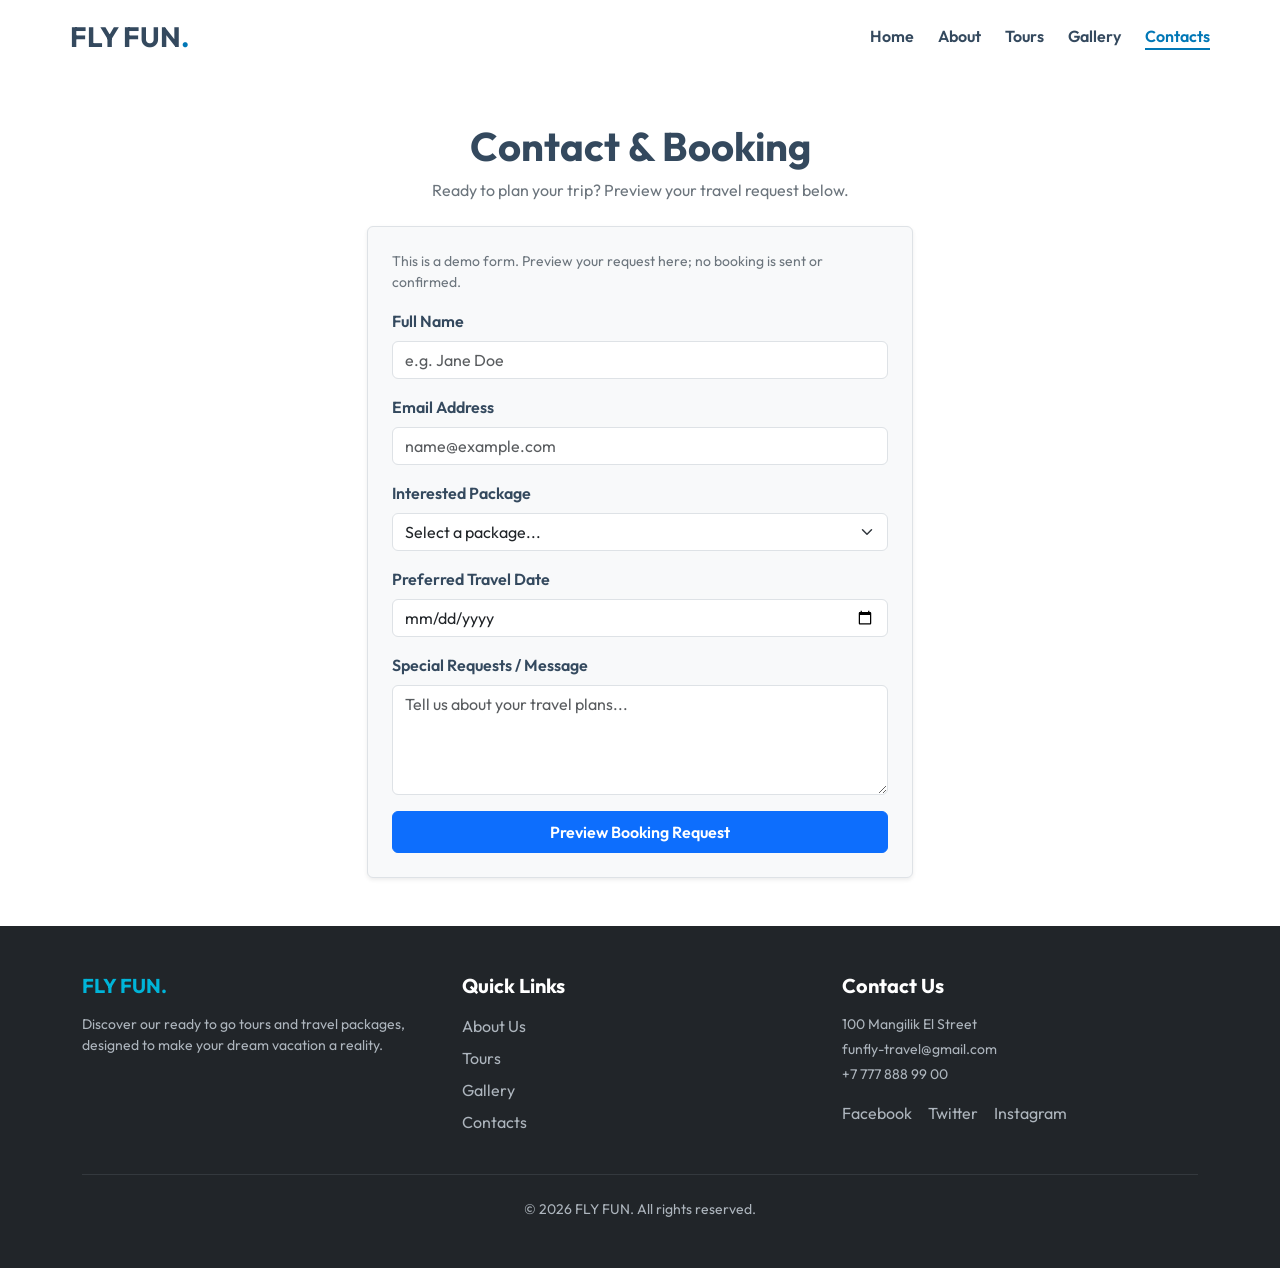
<file: contacts.html>
<!DOCTYPE html>
<html lang="en">
    <head>
        <meta charset="UTF-8">
        <meta name="viewport" content="width=device-width, initial-scale=1.0">
        <title>Contact and Booking | FLY FUN</title>
        <link rel="preconnect" href="https://fonts.googleapis.com">
        <link rel="preconnect" href="https://fonts.gstatic.com" crossorigin>
        <link href="https://fonts.googleapis.com/css2?family=Outfit:wght@100..900&amp;display=swap" rel="stylesheet">
        <link href="css/bootstrap.min.css" rel="stylesheet">
        <link rel="stylesheet" href="css/style.css">
    </head>
    <body>
        <header class="custom-header">
            <nav class="flex-nav container" aria-label="Main navigation">
                <div class="logo">
                    <a href="index.html" class="brand-link">FLY FUN<span>.</span>
                    </a>
                </div>
                <ul class="nav-list">
                    <li>
                        <a href="index.html" class="nav-link">Home</a>
                    </li>
                    <li>
                        <a href="about.html" class="nav-link">About</a>
                    </li>
                    <li>
                        <a href="tours.html" class="nav-link">Tours</a>
                    </li>
                    <li>
                        <a href="gallery.html" class="nav-link">Gallery</a>
                    </li>
                    <li>
                        <a href="contacts.html" class="nav-link active" aria-current="page">Contacts</a>
                    </li>
                </ul>
            </nav>
        </header>
        <main class="container py-5">
            <div class="row justify-content-center">
                <div class="col-12 col-md-8 col-lg-6">
                    <div class="text-center mb-4">
                        <h1 class="fw-bold">Contact &amp; Booking</h1>
                    <p class="text-secondary">Ready to plan your trip? Preview your travel request below.</p>
                    </div>
                    <!--Mandatory HTML Form-->
                    <form class="p-4 bg-light rounded shadow-sm border" id="booking-form" aria-describedby="booking-note">
                        <p id="booking-note" class="small text-secondary">This is a demo form. Preview your request here; no booking is sent or confirmed.</p>
                        <div class="mb-3">
                            <label for="fullName" class="form-label fw-semibold">Full Name</label>
                            <input type="text" class="form-control" id="fullName" placeholder="e.g. Jane Doe" required name="fullName" autocomplete="name">
                        </div>
                        <div class="mb-3">
                            <label for="emailAddr" class="form-label fw-semibold">Email Address</label>
                            <input type="email" class="form-control" id="emailAddr" placeholder="name@example.com" required name="email" autocomplete="email">
                        </div>
                        <div class="mb-3">
                            <label for="packageSelect" class="form-label fw-semibold">Interested Package</label>
                            <select class="form-select" id="packageSelect" required name="package">
                                <option value="" selected disabled>Select a package...</option>
                                <option value="beach">Tropical Beach Escape</option>
                                <option value="alpine">Alpine Trail Hiking</option>
                                <option value="europe">European Cultural Tour</option>
                                <option value="safari">Savannah Safari Explorer</option>
                            </select>
                        </div>
                        <div class="mb-3">
                            <label for="travelDate" class="form-label fw-semibold">Preferred Travel Date</label>
                            <input type="date" class="form-control" id="travelDate" name="travelDate">
                        </div>
                        <div class="mb-3">
                            <label for="userMessage" class="form-label fw-semibold">Special Requests / Message</label>
                            <textarea class="form-control" id="userMessage" rows="4" placeholder="Tell us about your travel plans..." name="message"></textarea>
                        </div>
                        <button type="submit" class="btn btn-primary w-100 py-2 fw-semibold">Preview Booking Request</button>
                        <p id="booking-feedback" class="alert alert-info mt-3 mb-0" role="status" hidden=""></p>
                    </form>
                </div>
            </div>
        </main>
        <footer class="site-footer bg-dark text-white py-5 mt-auto">
            <div class="container">
                <div class="row gy-4">
                    <!--col1-->
                    <div class="col-12 col-md-4">
                        <h2 class="h5 fw-bold text-primary mb-3">FLY FUN.</h2>
                        <p class="text-secondary small">Discover our ready to go tours and travel packages, designed to make your dream vacation a reality.</p>
                    </div>
                    <div class="col-12 col-md-4">
                        <h2 class="h5 fw-bold mb-3">Quick Links</h2>
                        <ul class="list-unstyled footer-links">
                            <li>
                                <a href="about.html">About Us</a>
                            </li>
                            <li>
                                <a href="tours.html">Tours</a>
                            </li>
                            <li>
                                <a href="gallery.html">Gallery</a>
                            </li>
                            <li>
                                <a href="contacts.html">Contacts</a>
                            </li>
                        </ul>
                    </div>
                    <div class="col-12 col-md-4">
                        <h2 class="h5 fw-bold mb-3">Contact Us</h2>
                        <p class="mb-1 text-secondary small">100 Mangilik El Street</p>
                        <p class="mb-1 text-secondary small">
                            <a class="contact-link" href="mailto:funfly-travel@gmail.com">funfly-travel@gmail.com</a>
                        </p>
                        <p class="mb-3 text-secondary small">
                            <a class="contact-link" href="tel:+77778889900">+7 777 888 99 00</a>
                        </p>
                        <div class="social-links">
                            <a href="https://www.facebook.com/" aria-label="Facebook website">Facebook</a>
                            <a href="https://x.com/" aria-label="Twitter website">Twitter</a>
                            <a href="https://www.instagram.com/" aria-label="Instagram website">Instagram</a>
                        </div>
                    </div>
                </div>
                <hr class="my-4 border-secondary">
                <div class="text-center small text-secondary">
                    <p class="mb-0">© 2026 FLY FUN. All rights reserved.</p>
                </div>
            </div>
        </footer>
        <script src="js/booking.js" defer></script>
    </body>
</html>
</file>
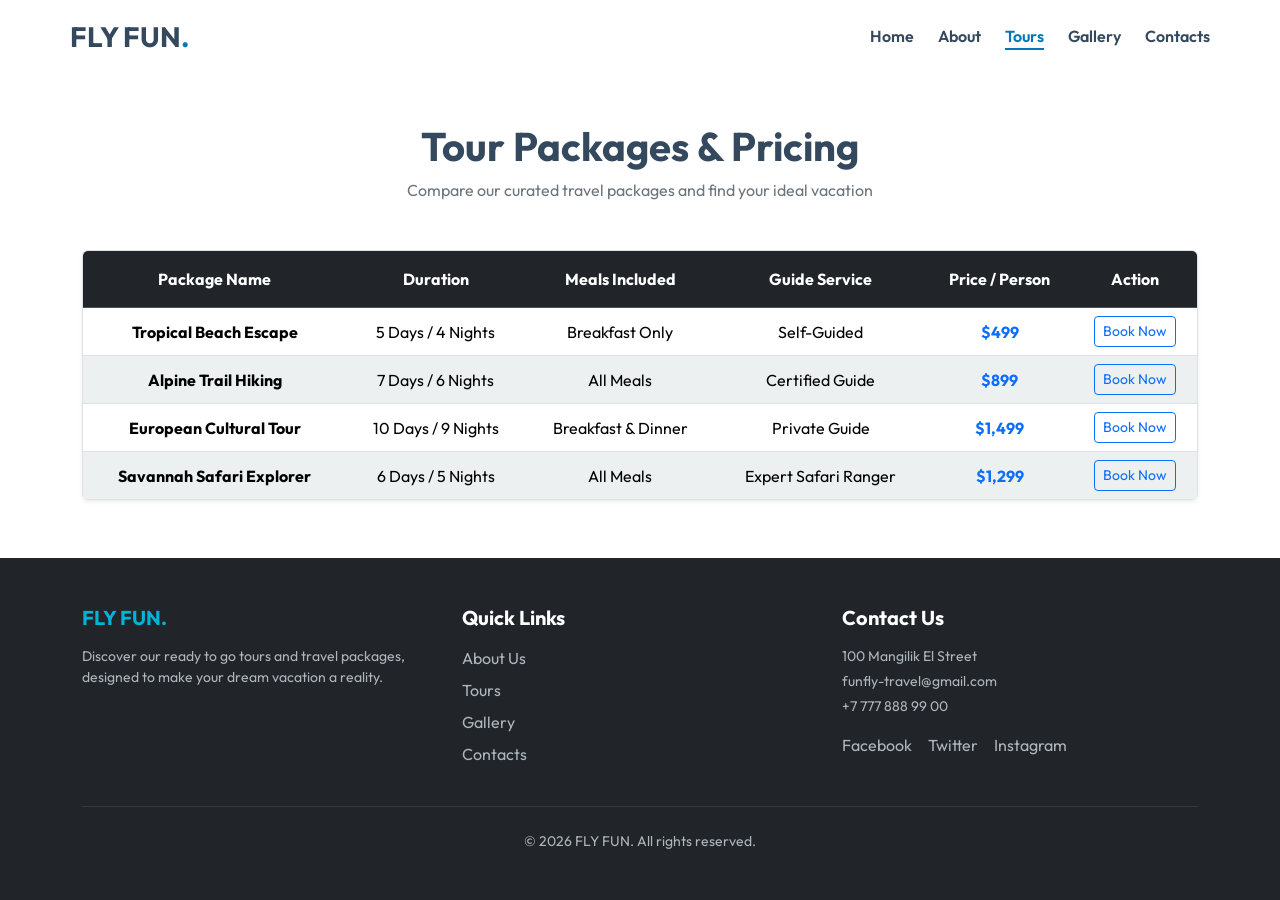
<file: tours.html>
<!DOCTYPE html>
<html lang="en">
    <head>
        <meta charset="UTF-8">
        <meta name="viewport" content="width=device-width, initial-scale=1.0">
        <title>Tours and Pricing | FLY FUN</title>
        <link rel="preconnect" href="https://fonts.googleapis.com">
        <link rel="preconnect" href="https://fonts.gstatic.com" crossorigin>
        <link href="https://fonts.googleapis.com/css2?family=Outfit:wght@100..900&amp;display=swap" rel="stylesheet">
        <link href="css/bootstrap.min.css" rel="stylesheet">
        <link rel="stylesheet" href="css/style.css">
    </head>
    <body>
        <header class="custom-header">
            <nav class="flex-nav container" aria-label="Main navigation">
                <div class="logo">
                    <a href="index.html" class="brand-link">FLY FUN<span>.</span>
                    </a>
                </div>
                <ul class="nav-list">
                    <li>
                        <a href="index.html" class="nav-link">Home</a>
                    </li>
                    <li>
                        <a href="about.html" class="nav-link">About</a>
                    </li>
                    <li>
                        <a href="tours.html" class="nav-link active" aria-current="page">Tours</a>
                    </li>
                    <li>
                        <a href="gallery.html" class="nav-link">Gallery</a>
                    </li>
                    <li>
                        <a href="contacts.html" class="nav-link">Contacts</a>
                    </li>
                </ul>
            </nav>
        </header>
        <main class="container py-5">
            <div class="text-center mb-5">
                <h1 class="fw-bold">Tour Packages &amp; Pricing</h1>
                <p class="text-secondary">Compare our curated travel packages and find your ideal vacation</p>
            </div>
            <!--Mandatory HTML Table wrapped in responsive wrapper-->
            <div class="table-responsive shadow-sm rounded border">
                <table class="table custom-table align-middle text-center mb-0">
                    <caption class="visually-hidden">Travel package comparison and prices per person in US dollars</caption>
                    <thead class="table-dark">
                        <tr>
                            <th scope="col" class="py-3">Package Name</th>
                            <th scope="col" class="py-3">Duration</th>
                            <th scope="col" class="py-3">Meals Included</th>
                            <th scope="col" class="py-3">Guide Service</th>
                            <th scope="col" class="py-3">Price / Person</th>
                            <th scope="col" class="py-3">Action</th>
                        </tr>
                    </thead>
                    <tbody>
                        <tr>
                            <th class="fw-bold" scope="row">Tropical Beach Escape</th>
                            <td>5 Days / 4 Nights</td>
                            <td>Breakfast Only</td>
                            <td>Self-Guided</td>
                            <td class="text-primary fw-bold">$499</td>
                            <td>
                                <a href="contacts.html?package=beach#booking-form" class="btn btn-sm btn-outline-primary">Book Now</a>
                            </td>
                        </tr>
                        <tr>
                            <th class="fw-bold" scope="row">Alpine Trail Hiking</th>
                            <td>7 Days / 6 Nights</td>
                            <td>All Meals</td>
                            <td>Certified Guide</td>
                            <td class="text-primary fw-bold">$899</td>
                            <td>
                                <a href="contacts.html?package=alpine#booking-form" class="btn btn-sm btn-outline-primary">Book Now</a>
                            </td>
                        </tr>
                        <tr>
                            <th class="fw-bold" scope="row">European Cultural Tour</th>
                            <td>10 Days / 9 Nights</td>
                            <td>Breakfast &amp; Dinner</td>
                            <td>Private Guide</td>
                            <td class="text-primary fw-bold">$1,499</td>
                            <td>
                                <a href="contacts.html?package=europe#booking-form" class="btn btn-sm btn-outline-primary">Book Now</a>
                            </td>
                        </tr>
                        <tr>
                            <th class="fw-bold" scope="row">Savannah Safari Explorer</th>
                            <td>6 Days / 5 Nights</td>
                            <td>All Meals</td>
                            <td>Expert Safari Ranger</td>
                            <td class="text-primary fw-bold">$1,299</td>
                            <td>
                                <a href="contacts.html?package=safari#booking-form" class="btn btn-sm btn-outline-primary">Book Now</a>
                            </td>
                        </tr>
                    </tbody>
                </table>
            </div>
        </main>
        <footer class="site-footer bg-dark text-white py-5 mt-auto">
            <div class="container">
                <div class="row gy-4">
                    <!--col1-->
                    <div class="col-12 col-md-4">
                        <h2 class="h5 fw-bold text-primary mb-3">FLY FUN.</h2>
                        <p class="text-secondary small">Discover our ready to go tours and travel packages, designed to make your dream vacation a reality.</p>
                    </div>
                    <div class="col-12 col-md-4">
                        <h2 class="h5 fw-bold mb-3">Quick Links</h2>
                        <ul class="list-unstyled footer-links">
                            <li>
                                <a href="about.html">About Us</a>
                            </li>
                            <li>
                                <a href="tours.html">Tours</a>
                            </li>
                            <li>
                                <a href="gallery.html">Gallery</a>
                            </li>
                            <li>
                                <a href="contacts.html">Contacts</a>
                            </li>
                        </ul>
                    </div>
                    <div class="col-12 col-md-4">
                        <h2 class="h5 fw-bold mb-3">Contact Us</h2>
                        <p class="mb-1 text-secondary small">100 Mangilik El Street</p>
                        <p class="mb-1 text-secondary small">
                            <a class="contact-link" href="mailto:funfly-travel@gmail.com">funfly-travel@gmail.com</a>
                        </p>
                        <p class="mb-3 text-secondary small">
                            <a class="contact-link" href="tel:+77778889900">+7 777 888 99 00</a>
                        </p>
                        <div class="social-links">
                            <a href="https://www.facebook.com/" aria-label="Facebook website">Facebook</a>
                            <a href="https://x.com/" aria-label="Twitter website">Twitter</a>
                            <a href="https://www.instagram.com/" aria-label="Instagram website">Instagram</a>
                        </div>
                    </div>
                </div>
                <hr class="my-4 border-secondary">
                <div class="text-center small text-secondary">
                    <p class="mb-0">© 2026 FLY FUN. All rights reserved.</p>
                </div>
            </div>
        </footer>
    </body>
</html>
</file>
<file: css/style.css>
:root {
    --primary-color: #0077b6;
    --secondary-color: #00b4d8;
    --dark-color: #34495e;
    --light-color: #ecf0f1;

    --font-main: "Outfit", sans-serif;
}
body {
    font-family: var(--font-main);
    font-optical-sizing: auto;
    font-style: normal;
    color: var(--dark-color);
    margin: 0;
    display: flex;
    flex-direction: column;
    min-height: 100vh;
}
main {
    flex: 1;
}
h1, h2, h3, h4, h5, h6 {
    font-family: var(--font-main);
    font-weight: 700;
}
p {
    font-family: var(--font-main);
    font-weight: 400;
}
.custom-header {
    position: sticky;
    top: 0;
    z-index: 1000;
    background-color: #ffffff;
}
.flex-nav {
    display: flex;
    justify-content: space-between;
    align-items: center;
    padding: 1rem 0;
}

.brand-link {
    font-size: 1.75rem;
    font-weight: 700;
    color: var(--dark-color);
    text-decoration: none;
}
.brand-link span {
    color: var(--primary-color);

}
.nav-list {
    display: flex;
    list-style: none;
    gap: 1.5rem;
    padding: 0;
    margin: 0;
}
.nav-link {
    text-decoration: none;
    color: var(--dark-color);
    font-weight: 600;
    transition: color 0.3s ease;
}

.nav-link:hover,
.nav-link:focus {
    color: var(--primary-color);
}
.nav-link.active {
    color: var(--primary-color);
    border-bottom: 2px solid var(--primary-color);
}

.footer-links li {
    margin-bottom: 0.5rem;
}

.footer-links a,
.social-links a,
.contact-link {
    color: #adb5bd;
    text-decoration: none;
    transition: color 0.3s ease;
}

.footer-links a:hover,
.footer-links a:focus,
.social-links a:hover,
.social-links a:focus,
.contact-link:hover,
.contact-link:focus {
    color: var(--secondary-color);
}

.social-links {
    display: flex;
    flex-wrap: wrap;
    gap: 1rem;
}

.site-footer .text-secondary {
    color: #adb5bd !important;
}

.site-footer .text-primary {
    color: var(--secondary-color) !important;
}

a:focus-visible,
button:focus-visible,
.btn:focus-visible {
    outline: 3px solid var(--primary-color);
    outline-offset: 3px;
}

.site-footer a:focus-visible,
.hero-section a:focus-visible {
    outline-color: var(--secondary-color);
}

/* Hero Section Styling */
.hero-section {
    background: linear-gradient(rgba(0, 0, 0, 0.55), rgba(0, 0, 0, 0.55)),
    url('https://images.unsplash.com/photo-1488646953014-85cb44e25828?auto=format&fit=crop&w=1600&q=80') center/cover no-repeat;
    padding: 6rem 0;
}

.hero-description {
    max-width: 600px;
}

.guide-photo {
    width: 120px;
    height: 120px;
    object-fit: cover;
}

#booking-form {
    scroll-margin-top: 8rem;
}

#booking-feedback {
    white-space: pre-line;
    overflow-wrap: anywhere;
}

.custom-table tbody tr:nth-child(even) > * {
    --bs-table-bg: var(--light-color);
}

/* Destination Card Enhancements */
.destination-card {
    transition: transform 0.3s ease, box-shadow 0.3s ease;
}

.destination-card:hover {
    transform: translateY(-6px);
    box-shadow: 0 10px 20px rgba(0, 0, 0, 0.12) !important;
}

.destination-card img {
    height: 220px;
    object-fit: cover;
}
/* Custom CSS Grid Gallery */
.custom-gallery-grid {
    display: grid;
    grid-template-columns: repeat(auto-fit, minmax(280px, 1fr));
    gap: 1.5rem;
}

.gallery-card {
    position: relative;
    border-radius: 8px;
    overflow: hidden;
    box-shadow: 0 4px 12px rgba(0,0,0,0.08);
}

.gallery-card img {
    width: 100%;
    height: 250px;
    object-fit: cover;
    display: block;
    transition: transform 0.3s ease;
}

.gallery-card:hover img {
    transform: scale(1.05);
}

.gallery-caption {
    position: absolute;
    bottom: 0;
    left: 0;
    right: 0;
    background: linear-gradient(transparent, rgba(0, 0, 0, 0.75));
    color: #fff;
    padding: 1rem 0.75rem 0.5rem;
    font-size: 0.95rem;
    font-weight: 600;
}

/* Tablet: keep the logo above a compact, wrapping navigation menu. */
@media (max-width: 767.98px) {
    .flex-nav {
        flex-direction: column;
        gap: 0.5rem;
        padding: 0.75rem 0.75rem;
    }

    .nav-list {
        flex-wrap: wrap;
        justify-content: center;
        gap: 0.25rem 1rem;
        width: 100%;
    }
}

/* Mobile: reduce spacing and let the gallery fit narrow viewports. */
@media (max-width: 575.98px) {
    .brand-link {
        font-size: 1.5rem;
    }

    .nav-list {
        gap: 0.25rem 0.75rem;
    }

    .nav-link {
        font-size: 0.875rem;
        padding: 0.25rem 0;
    }

    .hero-section .container {
        padding-top: 1.5rem !important;
        padding-bottom: 1.5rem !important;
    }

    .hero-section .btn {
        margin-bottom: 0.5rem;
    }

    .custom-gallery-grid {
        grid-template-columns: minmax(0, 1fr);
        gap: 1rem;
    }

    .social-links {
        gap: 0.5rem 1rem;
    }
}

@media (prefers-reduced-motion: reduce) {
    .nav-link,
    .footer-links a,
    .social-links a,
    .destination-card,
    .gallery-card img {
        transition: none;
    }

    .destination-card:hover,
    .gallery-card:hover img {
        transform: none;
    }
}
</file>
